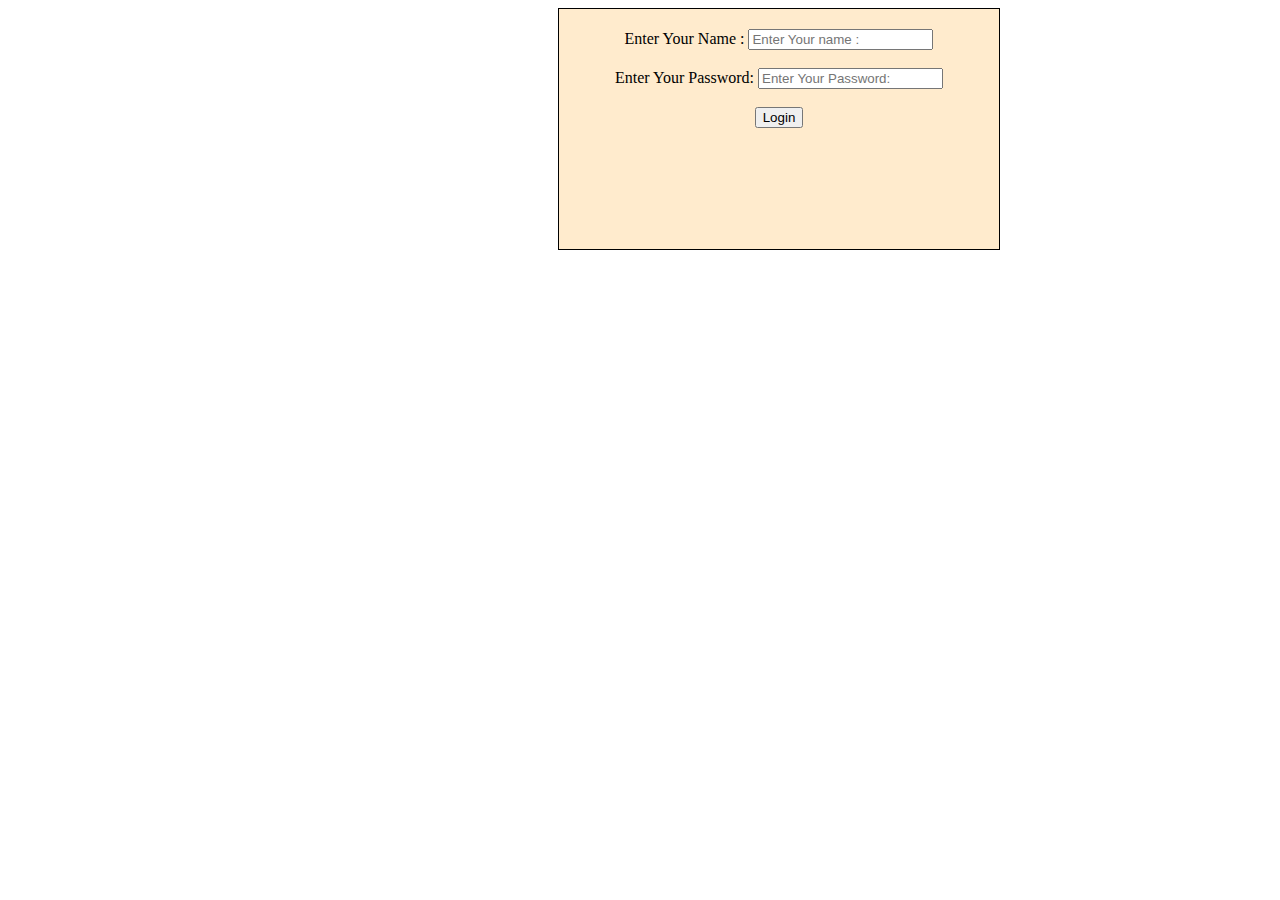
<file: index.html>
<!DOCTYPE html>
<html lang="en">
<head>
    <meta charset="UTF-8">
    <meta name="viewport" content="width=device-width, initial-scale=1.0">
    <title>Document</title>
</head>
<body>
   <div class="form"
    style="text-align: center;
    border: 1px solid black; 
    background-color: blanchedalmond; 
    padding: 20px;
    margin-left: 550px ;
    width: 400px;
    height: 200px;"
    >

    <form action="">
        Enter Your Name :
        <input type="text" name="" id="" placeholder="Enter Your name : ">
        <br><br>
        Enter Your Password:
        <input type="password" name="" id="" placeholder="Enter Your Password:">
       <br><br>
       <button style="text-align: center;">Login </button>
    </form>
   </div>
</body>
</html>
</file>
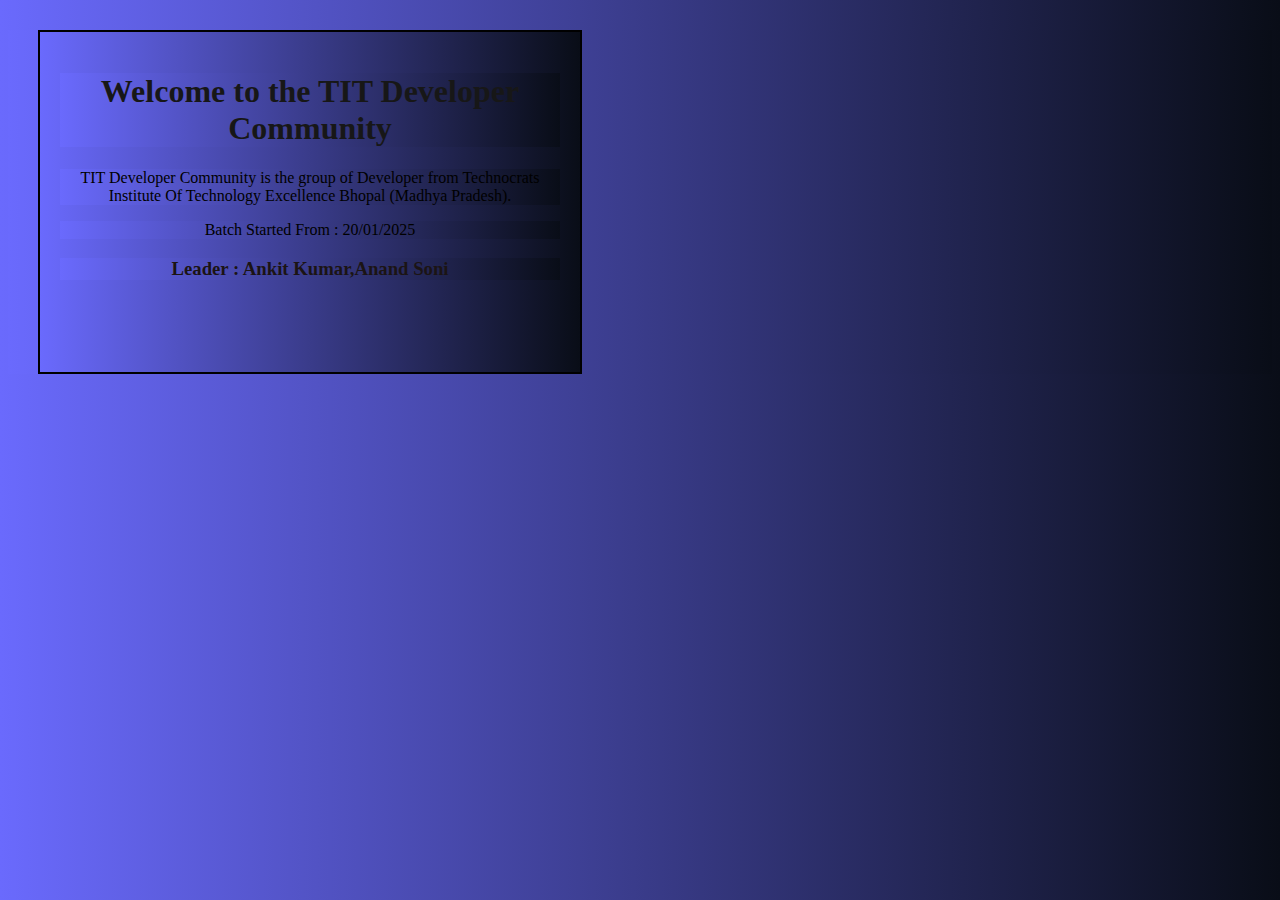
<file: Basic HTML and CSS/index.html>
<!DOCTYPE html>
<html lang="en">
<head>
    <meta charset="UTF-8">
    <meta name="viewport" content="width=device-width, initial-scale=1.0">
    <title>Document</title>
    <link rel="stylesheet" href="index.css">
</head>
<body>
    <div class="intro">
        <h1>Welcome to the TIT Developer Community </h1>
        <p>TIT Developer Community is the group of Developer from Technocrats 
            Institute Of Technology Excellence Bhopal (Madhya Pradesh).
        </p>
        <p>Batch Started From : 20/01/2025</p>
        <h3>Leader : Ankit Kumar,Anand Soni </h3>
        
    </div>
</body>
</html>
</file>
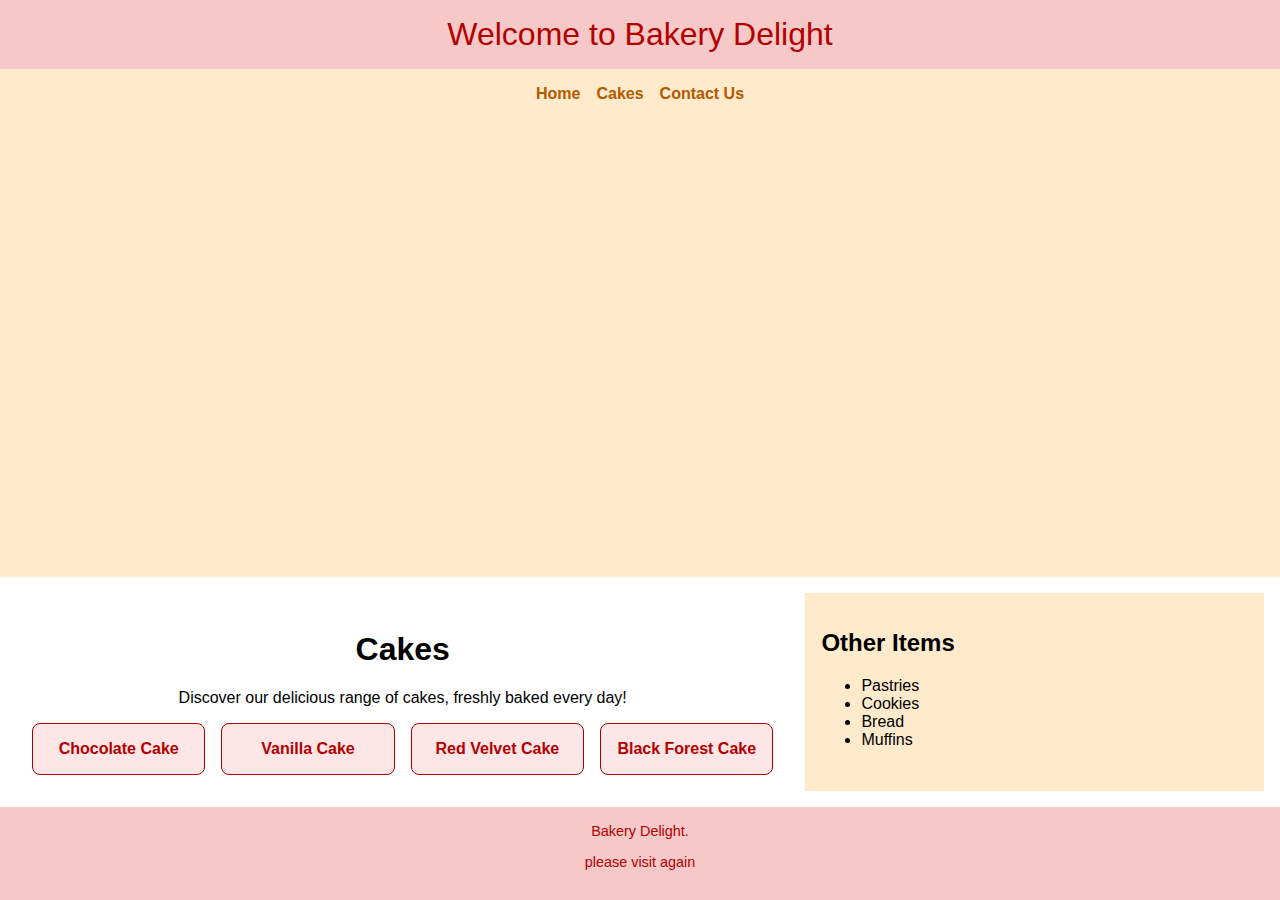
<file: Day-5/CSS-Grid/index.html>
<!DOCTYPE html>
<html lang="en">
<head>
  <meta charset="UTF-8">
  <meta name="viewport" content="width=device-width, initial-scale=1.0">
  <title>Bakery Delight</title>
  <link rel="stylesheet" href="style.css">
</head>
<body>
  <header class="header">Welcome to Bakery Delight</header>
  <nav class="nav">
    <ul>
      <li><a href="#home">Home</a></li>
      <li><a href="#cakes">Cakes</a></li>
      <li><a href="#contact">Contact Us</a></li>
    </ul>
  </nav>
  <main class="main">
    <section class="content">
      <h1>Cakes</h1>
      <p>Discover our delicious range of cakes, freshly baked every day!</p>
      <div class="cakes">
        <div class="cake-item">Chocolate Cake</div>
        <div class="cake-item">Vanilla Cake</div>
        <div class="cake-item">Red Velvet Cake</div>
        <div class="cake-item">Black Forest Cake</div>
      </div>
    </section>
    <aside class="sidebar">
      <h2>Other Items</h2>
      <ul>
        <li>Pastries</li>
        <li>Cookies</li>
        <li>Bread</li>
        <li>Muffins</li>
      </ul>
    </aside>
  </main>
  <footer class="footer"> Bakery Delight.
    <p>please visit again </p>
  </footer>
</body>
</html>
</file>
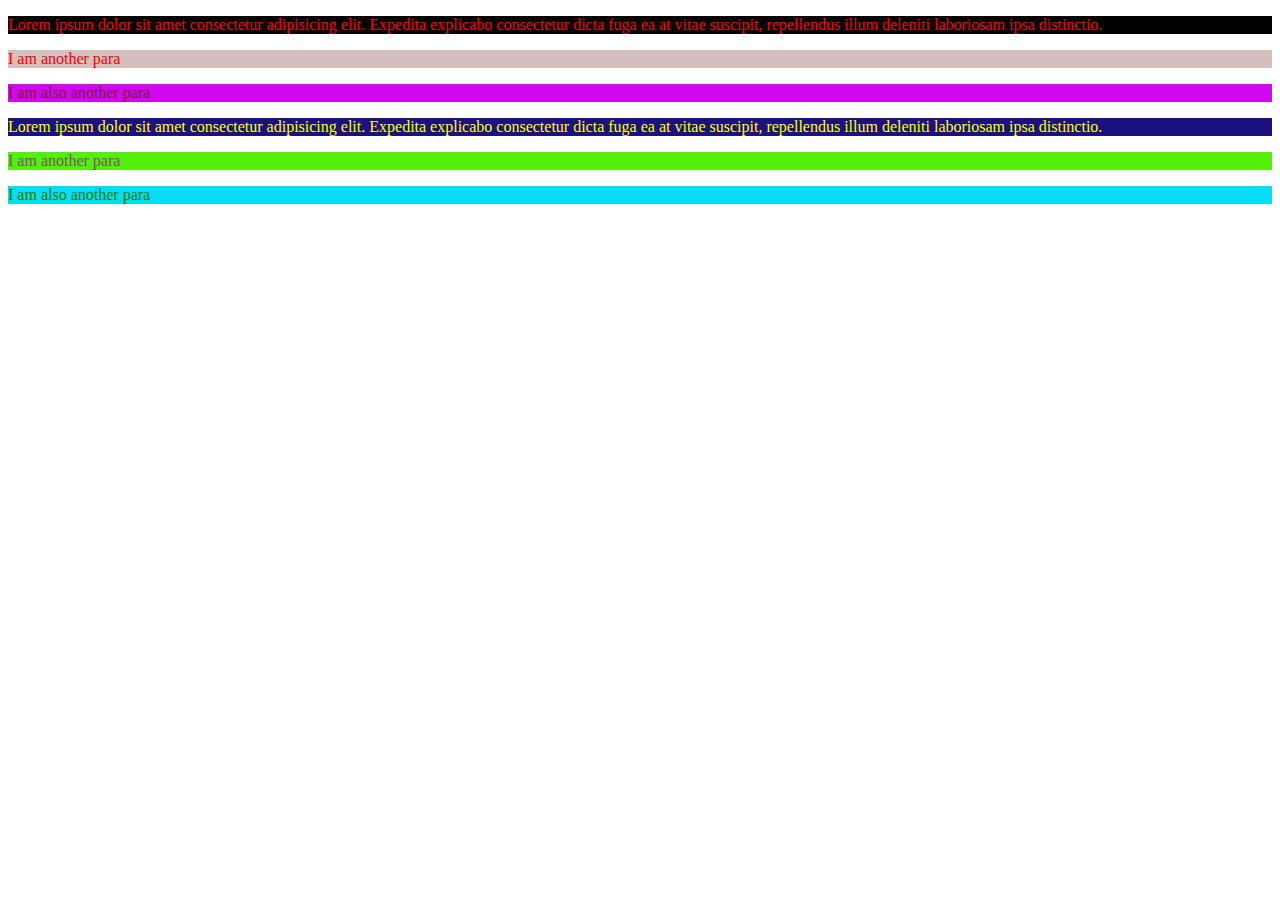
<file: review/EXERCISE-2/index.html>
<!DOCTYPE html>
<html lang="en">
<head>
    <meta charset="UTF-8">
    <meta name="viewport" content="width=device-width, initial-scale=1.0">
    <title>Document</title>
    <link rel="stylesheet" href="style.css">
</head>
<body>
    <!-- Write html and css code to style a paragraph inside a div which contains 5 other paragraphs. The first paragraph must have background color yellow and text color red. The other paragraphs must have background color blue and text color white. The HMTL is written below for your reference. Do not change this html -->
    <div>
        <p id="p1">Lorem ipsum dolor sit amet consectetur adipisicing elit. Expedita explicabo consectetur dicta fuga ea at vitae suscipit, repellendus illum deleniti laboriosam ipsa distinctio.</p>
        <p id="p2">I am another para</p>
        <p id="p3">I am also another para</p>
    </div>
    <div>
        <p id="p4">Lorem ipsum dolor sit amet consectetur adipisicing elit. Expedita explicabo consectetur dicta fuga ea at vitae suscipit, repellendus illum deleniti laboriosam ipsa distinctio.</p>
        <p id="p5">I am another para</p>
        <p id="p6">I am also another para</p>
    </div>
</body>
</html>
</file>
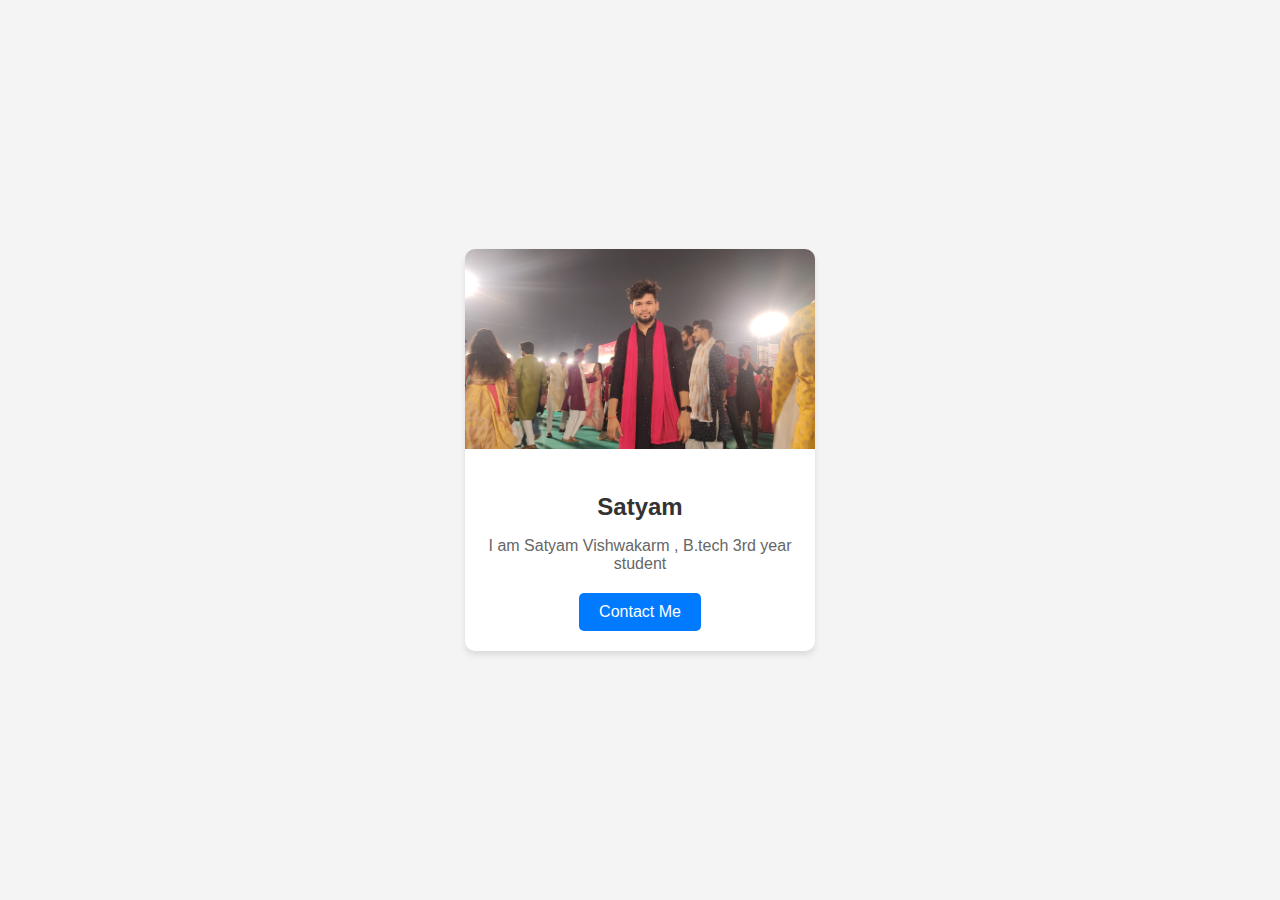
<file: review/EXERCISE-3/index.html>
<!-- HTML File -->
<!DOCTYPE html>
<html lang="en">
<head>
  <meta charset="UTF-8">
  <meta name="viewport" content="width=device-width, initial-scale=1.0">
  <title>Card with Image</title>
  <link rel="stylesheet" href="style.css">
</head>
<body>
  <div class="container">
    <div class="card">
      <img src="IMG_20241008_214538 copy.jpg" alt="Sample" class="card-img">
      <div class="card-content">
        <h2 class="card-title">Satyam</h2>
        <p class="card-text">I am Satyam Vishwakarm , B.tech 3rd year student</p>
        <button class="card-button">Contact Me</button>
      </div>
    </div>
  </div>
</body>
</html>
</file>
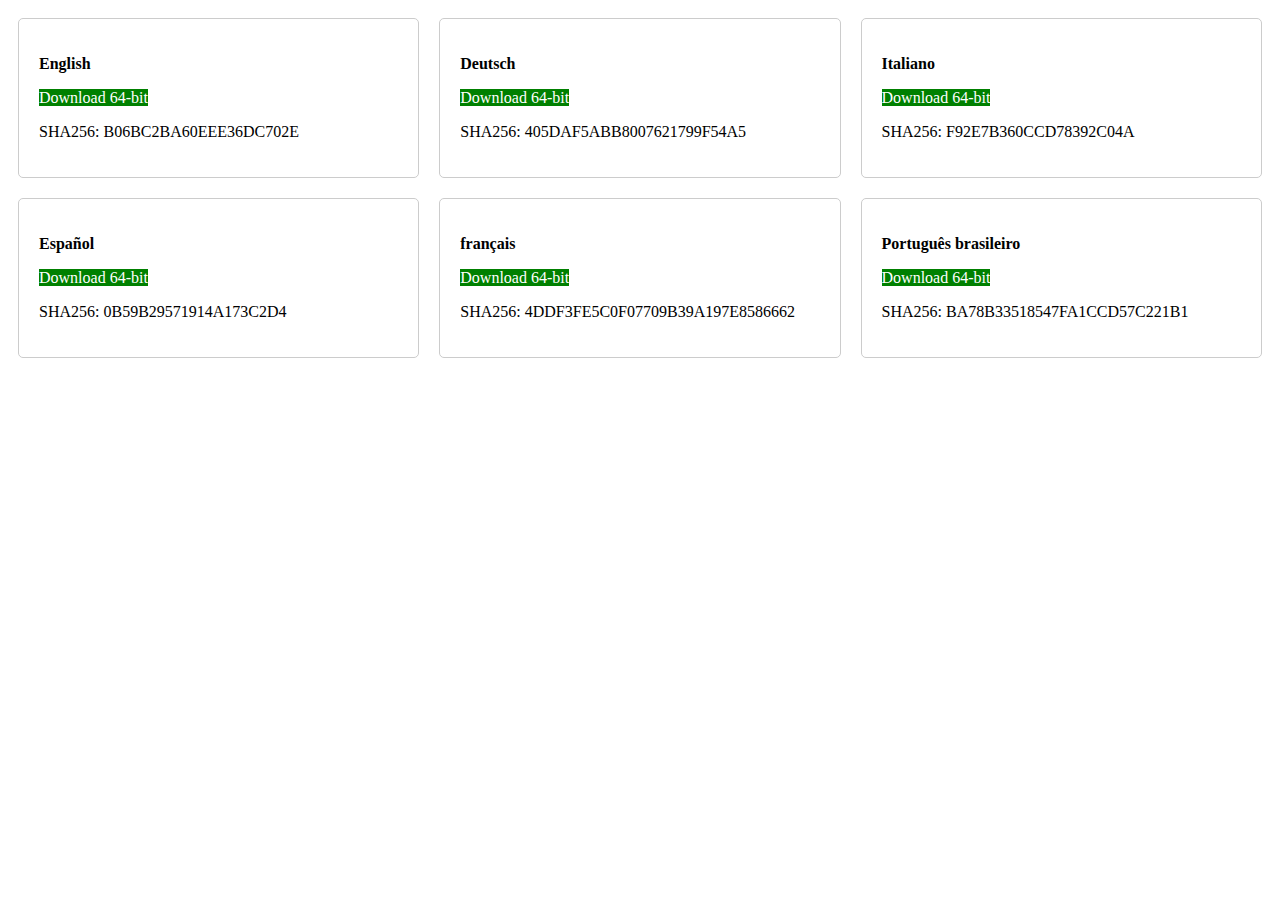
<file: review/EXERCISE-7/index.html>
<!DOCTYPE html>
<html>
<head>
  <title>Download Cards</title>
  <link rel="stylesheet" href="style.css">
</head>
<body>

  <div class="container">
    <div class="card">
      <p><strong>English</strong></p>
      <p><a href="#">Download 64-bit</a></p>
      <p>SHA256: B06BC2BA60EEE36DC702E</p>
    </div>

    <div class="card">
      <p><strong>Deutsch</strong></p>
      <p><a href="#">Download 64-bit</a></p>
      <p>SHA256: 405DAF5ABB8007621799F54A5</p>
    </div>

    <div class="card">
      <p><strong>Italiano</strong></p>
      <p><a href="#">Download 64-bit</a></p>
      <p>SHA256: F92E7B360CCD78392C04A</p>
    </div>

    <div class="card">
      <p><strong>Español</strong></p>
      <p><a href="#">Download 64-bit</a></p>
      <p>SHA256: 0B59B29571914A173C2D4</p>
    </div>

    <div class="card">
      <p><strong>français</strong></p>
      <p><a href="#">Download 64-bit</a></p>
      <p>SHA256: 4DDF3FE5C0F07709B39A197E8586662</p>
    </div>

    <div class="card">
      <p><strong>Português brasileiro</strong></p>
      <p><a href="#">Download 64-bit</a></p>
      <p>SHA256: BA78B33518547FA1CCD57C221B1</p>
    </div>
  </div>

</body>
</html>
</file>
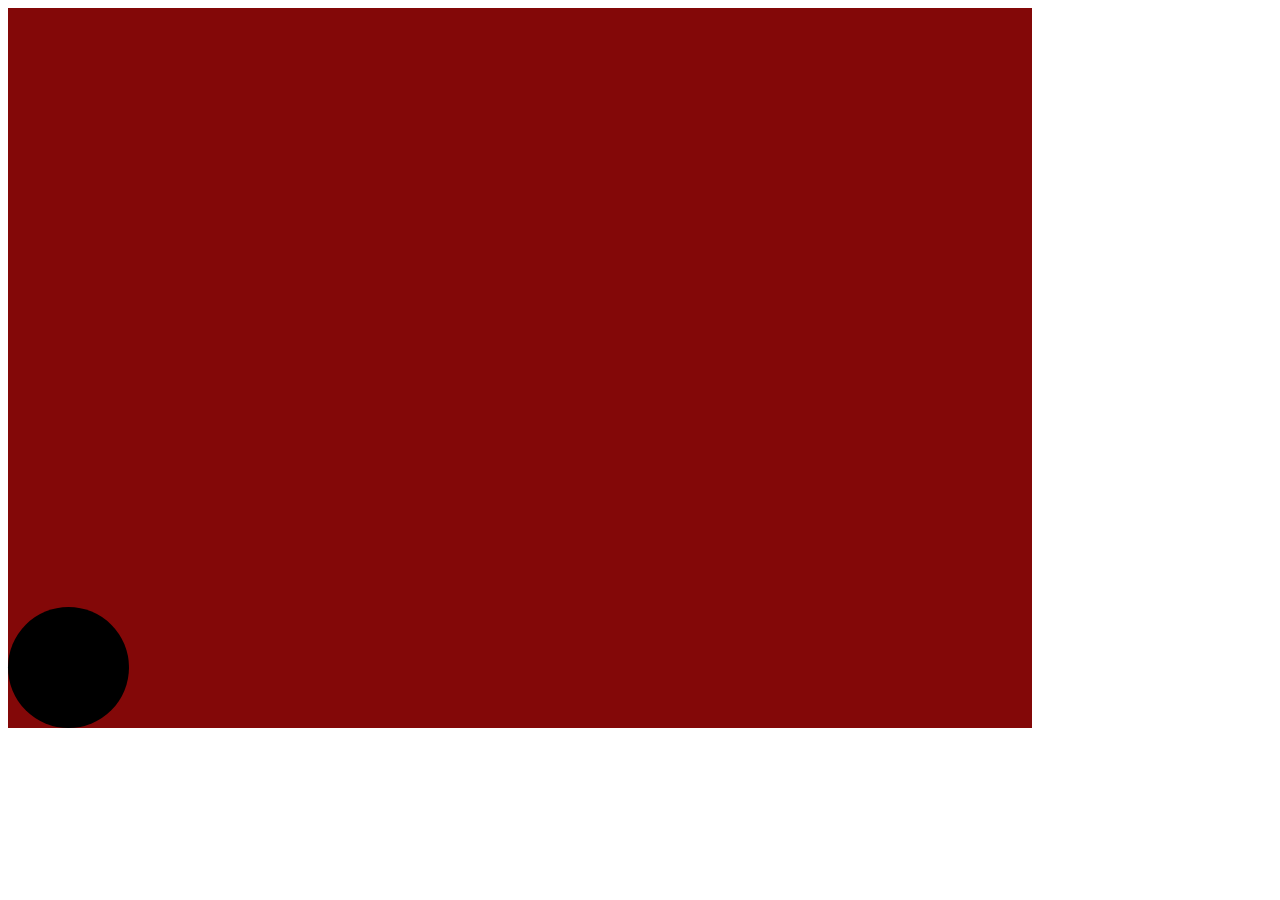
<file: review/EXERCISE-8/index.html>
<!DOCTYPE html>
<html lang="en">

<head>
    <meta charset="UTF-8">
    <meta name="viewport" content="width=device-width, initial-scale=1.0">
    <title>Document</title>
    <link rel="stylesheet" href="style.css">
</head>

<body>
    <div class="container">

        <div class="box">
        </div>
    </div>
    <!-- 
   
     -->
</body>

</html>
</file>
<file: Basic HTML and CSS/index.css>
*{
    background: linear-gradient(to right, #6a6afd, #090d17);
    
background-size: cover;
}
.intro{
    height: 300px;
    width: 500px;
    text-align: center;
    border: 2px solid black;
    padding: 20px;
    margin: 30px;
}

h3{
    color: #1b1414;
}
h1{
    color: #171717;
}
</file>
<file: Day-5/CSS-Grid/style.css>
body {
    margin: 0;
    font-family: 'Arial', sans-serif;
    display: grid;
    grid-template-rows: auto 1fr auto;
    height: 100vh;
  }
  
  header, nav, .content, .sidebar, footer {
    padding: 1rem;
    text-align: center;
  }
  
  header {
    background-color: #f7c8c8;
    font-size: 2rem;
    color: #b30000;
  }
  
  nav {
    background-color: #ffebcc;
  }
  
  nav ul {
    list-style: none;
    margin: 0;
    padding: 0;
    display: flex;
    justify-content: center;
    gap: 1rem;
  }
  
  nav ul li {
    display: inline;
  }
  
  nav ul li a {
    text-decoration: none;
    color: #b35900;
    font-weight: bold;
  }
  
  footer {
    background-color: #f7c8c8;
    color: #b30000;
    font-size: 0.9rem;
  }
  
  main {
    display: grid;
    grid-template-areas: 
      "content sidebar";
    gap: 1rem;
    padding: 1rem;
  }
  
  .content {
    grid-area: content;
  }
  
  .sidebar {
    grid-area: sidebar;
    background-color: #ffebcc;
    padding: 1rem;
    text-align: left;
  }
  
  .cakes {
    display: grid;
    grid-template-columns: repeat(auto-fill, minmax(150px, 1fr));
    gap: 1rem;
    margin-top: 1rem;
  }
  
  .cake-item {
    background-color: #ffe6e6;
    border: 1px solid #b30000;
    border-radius: 8px;
    padding: 1rem;
    text-align: center;
    font-weight: bold;
    color: #b30000;
  }
    @media (max-width: 768px) {
    main {
      grid-template-areas: 
        "content"
        "sidebar";
      grid-template-columns: 1fr;
    }
  
    .cakes {
      grid-template-columns: 1fr;
    }
  }
  
  @media (max-width: 480px) {
    nav ul {
      flex-direction: column;
      gap: 0.5rem;
    }
  
    header, nav, footer {
      padding: 0.5rem;
    }
  }
</file>
<file: review/EXERCISE-2/style.css>
#p1{
      background-color: rgb(0, 0, 0);
      color: red;
}
#p2{
    background-color: rgb(212, 191, 191);
    color: red;
}
#p3{
    background-color: rgb(209, 8, 239);
    color: rgb(123, 28, 58);
}
#p4{
    background-color: rgb(28, 18, 125);
    color: yellow;
}
#p5{
    background-color: rgb(84, 239, 6);
    color: rgb(107, 92, 92);
}
#p6{
    background-color: rgb(6, 221, 245);
    color: green;
}
</file>
<file: review/EXERCISE-3/style.css>
body {
    margin: 0;
    font-family: Arial, sans-serif;
    background-color: #f4f4f4;
    display: flex;
    justify-content: center;
    align-items: center;
    height: 100vh;
  }
  
  .container {
    display: flex;
    justify-content: center;
    align-items: center;
  }
  
  .card {
    width: 350px;
    background: #fff;
    border-radius: 10px;
    box-shadow: 0 4px 6px rgba(0, 0, 0, 0.1);
    overflow: hidden;
    text-align: center;
  }
  
  .card-img {
    width: 100%;
    height: 200px;
    object-fit: cover;
  }
  
  .card-content {
    padding: 20px;
  }
  
  .card-title {
    font-size: 1.5rem;
    margin-bottom: 10px;
    color: #333;
  }
  
  .card-text {
    font-size: 1rem;
    margin-bottom: 20px;
    color: #666;
  }
  
  .card-button {
    background-color: #007bff;
    color: white;
    border: none;
    padding: 10px 20px;
    border-radius: 5px;
    font-size: 1rem;
    cursor: pointer;
    transition: background-color 0.3s ease;
  }
  
  .card-button:hover {
    background-color: #0056b3;
  }
</file>
<file: review/EXERCISE-7/style.css>
.container {
    display: flex;
    flex-wrap: wrap;
  }
  
  .card {
    border: 1px solid #ccc;
    border-radius: 5px;
    padding: 20px;
    margin: 10px;
    width: calc(33.33% - 20px);
    box-sizing: border-box;
  }
  
  .card a {
    text-decoration: none;
    color: white;
    background-color: green; /* Apply green color to the anchor tag */
  }
</file>
<file: review/EXERCISE-8/style.css>
.box {
    height: 121px;
    width: 121px;
    background-color: rgb(0, 0, 0);
    border-radius: 70px;
    position: absolute;
    bottom: 0;
    left: 0;   
    animation: animateX 3s linear infinite, animateY 1s ease-out infinite alternate;
}

.container {
    position: relative;
    height: 80vh;
    width: 80vw;
    background-color: rgb(131, 8, 8);
}

@keyframes animateX {
    from{
        left: 0;
    }
    to{
        left: 100%;
    }
}

@keyframes animateY {
   from{
        bottom: 0;
    }
    to{
        bottom: 100% ;
    }
}
</file>
